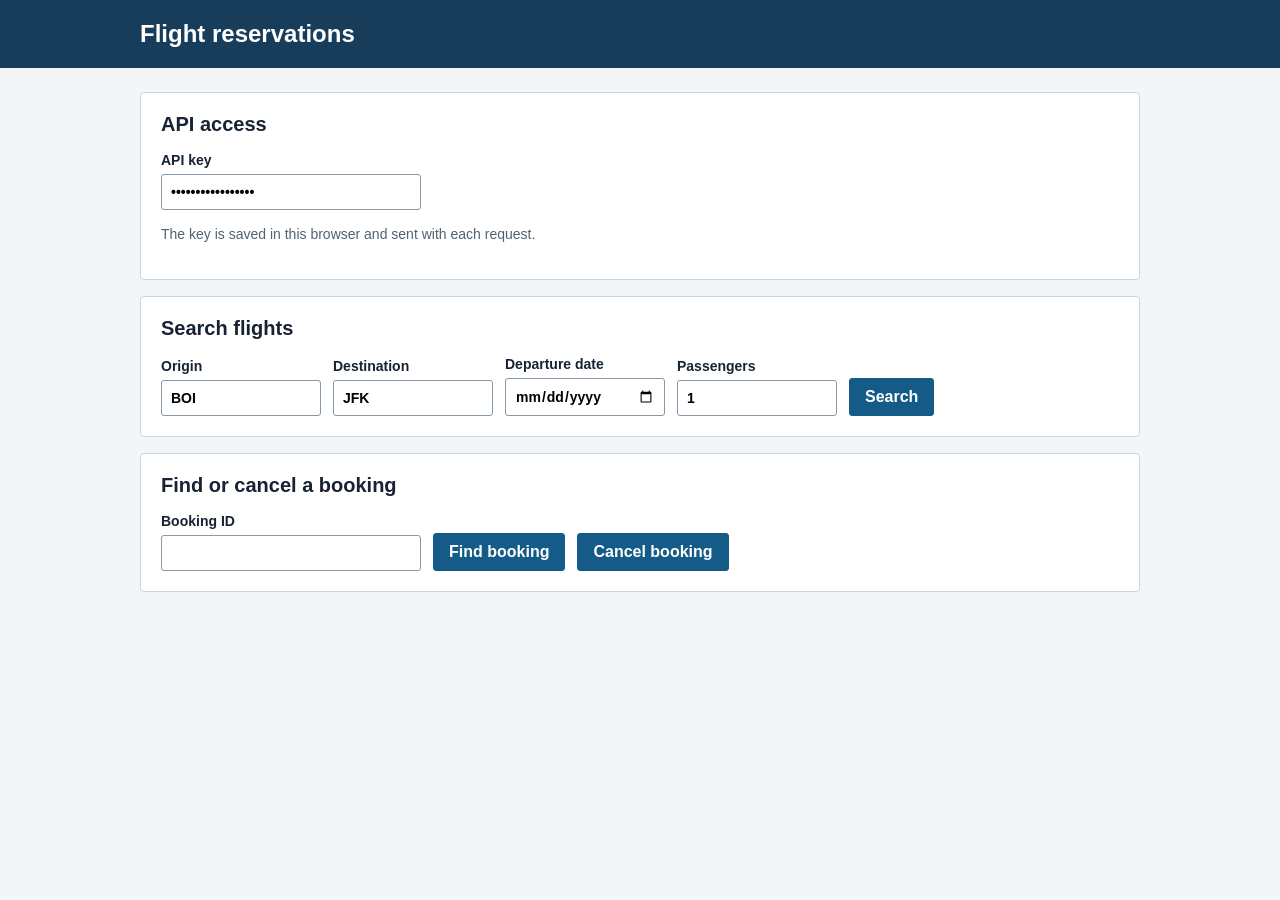
<file: airline/static/index.html>
<!doctype html>
<html lang="en">
<head>
<meta charset="utf-8">
<meta name="viewport" content="width=device-width, initial-scale=1">
<title>Flight reservations</title>
<style>
:root { color-scheme: light; font-family: Arial, sans-serif; color: #172332; background: #f3f6f8; }
* { box-sizing: border-box; }
body { margin: 0; } header { background: #183d5b; color: white; padding: 20px max(20px, calc((100% - 1000px)/2)); }
h1 { font-size: 24px; margin: 0; } h2 { font-size: 20px; margin: 0 0 16px; } h3 { font-size: 16px; margin: 0 0 8px; }
main { max-width: 1040px; margin: auto; padding: 24px 20px 48px; } section { background: white; border: 1px solid #cbd5dd; padding: 20px; margin-bottom: 16px; border-radius: 4px; }
form, .fields { display: flex; flex-wrap: wrap; align-items: end; gap: 12px; } label { display: grid; gap: 6px; font-weight: 600; font-size: 14px; } input { font: inherit; padding: 9px; border: 1px solid #8799a8; border-radius: 3px; width: 160px; } input[type=password], input[name=booking_id], input[name=payment_token] { width: 260px; max-width: 100%; }
button { font: inherit; font-weight: 600; color: white; background: #145c87; border: 1px solid #145c87; border-radius: 3px; padding: 9px 15px; cursor: pointer; } button:hover { background: #10486a; } button:focus-visible, input:focus-visible { outline: 3px solid #dc9700; outline-offset: 2px; } button:disabled { opacity: .55; cursor: default; }
p { line-height: 1.5; } .hint { color: #516272; font-size: 14px; } .result { border-top: 1px solid #d8e0e6; padding: 16px 0; display: flex; gap: 16px; justify-content: space-between; align-items: center; flex-wrap: wrap; } .result p { margin: 4px 0; } .message { padding: 12px; margin: 12px 0; background: #e8f2f7; border-left: 4px solid #145c87; white-space: pre-wrap; overflow-wrap: anywhere; } .error { background: #fff0ee; border-color: #aa3326; color: #782016; } [hidden] { display: none !important; } #passenger-fields { display: flex; gap: 12px; flex-wrap: wrap; }
</style>
</head>
<body>
<header><h1>Flight reservations</h1></header>
<main>
<section><h2>API access</h2><label>API key <input id="api-key" type="password" value="local-airline-key" autocomplete="off"></label><p class="hint">The key is saved in this browser and sent with each request.</p></section>
<section><h2>Search flights</h2><form id="search-form"><label>Origin <input name="origin" value="BOI" maxlength="3" required></label><label>Destination <input name="destination" value="JFK" maxlength="3" required></label><label>Departure date <input name="date" type="date" required></label><label>Passengers <input name="passengers" type="number" min="1" max="9" value="1" required></label><button>Search</button></form><div id="search-message" role="status"></div><div id="results"></div></section>
<section id="hold-section" hidden><h2>Complete your booking</h2><div id="hold-details"></div><form id="booking-form"><div id="passenger-fields"></div><label>Payment token <input name="payment_token" required></label><button>Book flight</button></form><div id="booking-message" role="status"></div></section>
<section><h2>Find or cancel a booking</h2><form id="lookup-form"><label>Booking ID <input name="booking_id" required></label><button>Find booking</button><button id="cancel-button" type="button">Cancel booking</button></form><div id="lookup-message" role="status"></div></section>
</main>
<script>
const $ = selector => document.querySelector(selector);
const keyInput = $('#api-key');
try { keyInput.value = localStorage.getItem('airline-api-key') || keyInput.value; } catch (_) {}
keyInput.addEventListener('input', () => { try { localStorage.setItem('airline-api-key', keyInput.value); } catch (_) {} });
const random = () => globalThis.crypto?.randomUUID?.() || `${Date.now()}_${Math.random().toString(36).slice(2)}`;
const money = cents => new Intl.NumberFormat('en-US', {style:'currency', currency:'USD'}).format(cents / 100);
function message(element, text, error = false) { element.textContent = text; element.className = text ? `message${error ? ' error' : ''}` : ''; }
async function api(path, options = {}) {
  const response = await fetch(path, {...options, headers: {'Authorization': `Bearer ${keyInput.value}`, ...(options.body ? {'Content-Type': 'application/json'} : {})}});
  let data; try { data = await response.json(); } catch (_) { throw new Error(`Request failed (${response.status})`); }
  if (!response.ok) throw new Error([data.error, data.detail].filter(Boolean).join(': ') || `Request failed (${response.status})`);
  return data;
}
let activeHold = null, bookingKey = null, bookingPayload = null;
const searchForm = $('#search-form'), bookingForm = $('#booking-form'), lookupForm = $('#lookup-form');
searchForm.addEventListener('submit', async event => {
  event.preventDefault(); const params = new URLSearchParams(new FormData(searchForm));
  params.set('origin', params.get('origin').trim().toUpperCase()); params.set('destination', params.get('destination').trim().toUpperCase());
  const results = $('#results'); results.replaceChildren(); message($('#search-message'), 'Searching...');
  try {
    const data = await api(`/search?${params}`); message($('#search-message'), data.itineraries.length ? `${data.itineraries.length} itineraries found.` : 'No flights found for this search.');
    for (const itinerary of data.itineraries) {
      const row = document.createElement('div'); row.className = 'result';
      const details = document.createElement('div');
      const title = document.createElement('h3'); title.textContent = itinerary.flight_ids.join(' + '); details.append(title);
      const times = document.createElement('p'); times.textContent = `Departure: ${itinerary.departure} | Arrival: ${itinerary.arrival}`; details.append(times);
      const fare = document.createElement('p'); fare.textContent = `${itinerary.stops} stop(s) | ${money(itinerary.price_cents)} per passenger | ${itinerary.seats_available} seats available`; details.append(fare);
      const button = document.createElement('button'); button.type = 'button'; button.textContent = 'Hold itinerary';
      button.addEventListener('click', async () => {
        button.disabled = true; message($('#search-message'), 'Holding itinerary...');
        try {
          activeHold = await api('/holds', {method:'POST', body: JSON.stringify({itinerary_id: itinerary.itinerary_id, passengers: Number(params.get('passengers'))})});
          bookingKey = random(); bookingPayload = null; $('#hold-section').hidden = false;
          $('#hold-details').textContent = `Hold ${activeHold.hold_id} for ${activeHold.itinerary_id}. Total ${money(activeHold.total_cents)}. Expires ${activeHold.expires_at}.`;
          const fields = $('#passenger-fields'); fields.replaceChildren();
          for (let i = 0; i < activeHold.passengers; i++) { const label = document.createElement('label'); label.textContent = `Passenger ${i + 1} name`; const input = document.createElement('input'); input.required = true; input.name = 'passenger'; label.append(input); fields.append(label); }
          bookingForm.elements.payment_token.value = `tok_ok_${random()}`; message($('#booking-message'), ''); message($('#search-message'), 'Itinerary held. Complete the booking before it expires.');
        } catch (error) { message($('#search-message'), error.message, true); } finally { button.disabled = false; }
      }); row.append(details, button); results.append(row);
    }
  } catch (error) { message($('#search-message'), error.message, true); }
});
bookingForm.addEventListener('submit', async event => {
  event.preventDefault(); if (!activeHold) return;
  const payload = {hold_id: activeHold.hold_id, passengers: [...bookingForm.querySelectorAll('[name=passenger]')].map(input => ({name: input.value.trim()})), payment_token: bookingForm.elements.payment_token.value};
  if (payload.passengers.some(passenger => !passenger.name)) { message($('#booking-message'), 'Enter a name for each passenger.', true); return; }
  const signature = JSON.stringify(payload); if (bookingPayload && bookingPayload !== signature) bookingKey = random(); bookingPayload = signature;
  message($('#booking-message'), 'Booking...');
  try { const booking = await api('/bookings', {method:'POST', body: JSON.stringify({...payload, idempotency_key: bookingKey})}); message($('#booking-message'), `Booking confirmed: ${booking.booking_id}. Total ${money(booking.total_cents)}.`); lookupForm.elements.booking_id.value = booking.booking_id; }
  catch (error) { message($('#booking-message'), error.message, true); }
});
function showBooking(booking) { message($('#lookup-message'), `Booking ${booking.booking_id}: ${booking.status}\nItinerary: ${booking.itinerary_id}\nPassengers: ${booking.passengers.map(p => p.name).join(', ')}\nTotal: ${money(booking.total_cents)}`); }
lookupForm.addEventListener('submit', async event => { event.preventDefault(); try { showBooking(await api(`/bookings/${encodeURIComponent(lookupForm.elements.booking_id.value.trim())}`)); } catch (error) { message($('#lookup-message'), error.message, true); } });
$('#cancel-button').addEventListener('click', async () => { if (!lookupForm.reportValidity()) return; try { showBooking(await api(`/bookings/${encodeURIComponent(lookupForm.elements.booking_id.value.trim())}`, {method:'DELETE'})); } catch (error) { message($('#lookup-message'), error.message, true); } });
</script>
</body>
</html>
</file>
